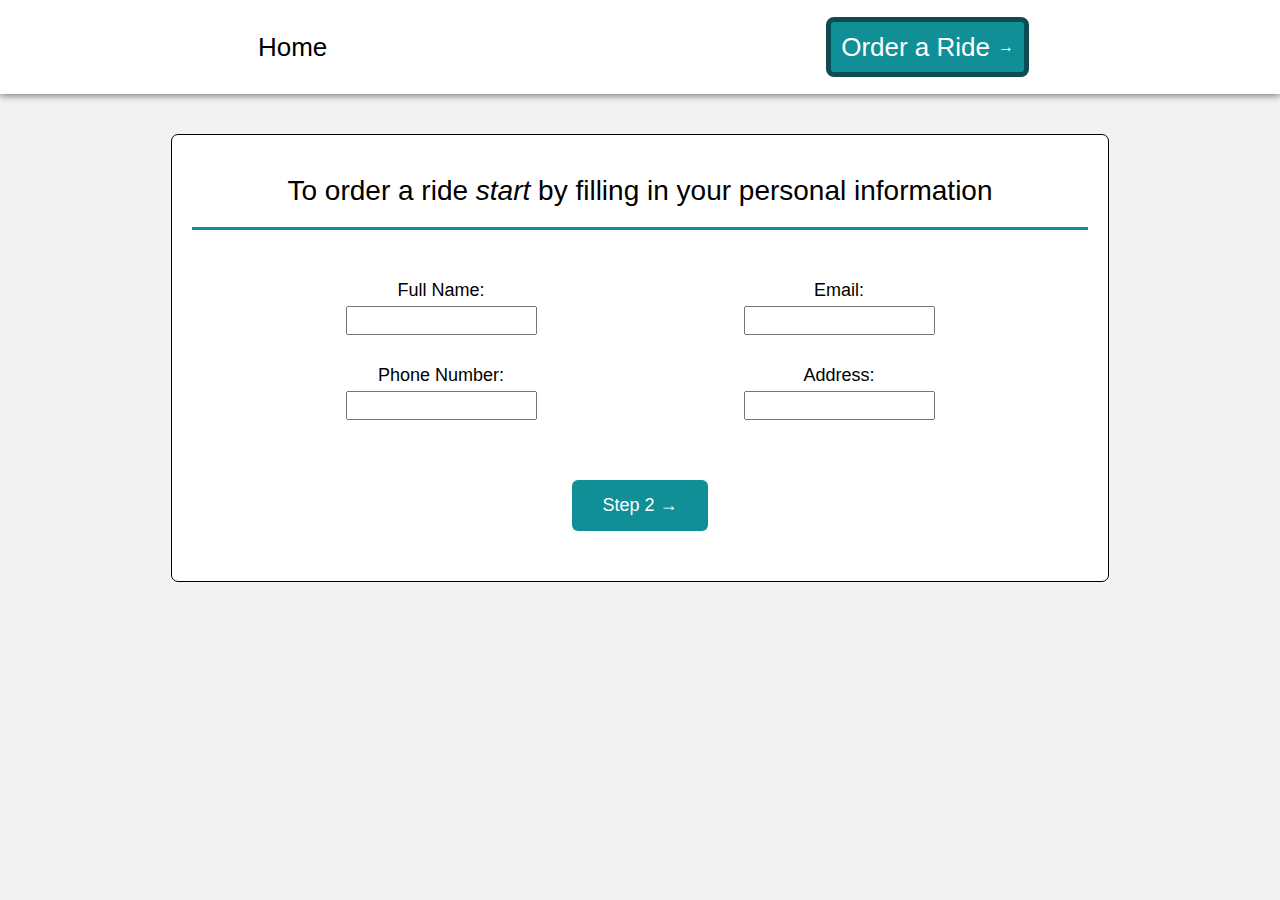
<file: orderRide.html>
<!DOCTYPE html>
<html>
<head>
	<title>Order a Ride</title>
	<link rel="stylesheet" type="text/css" href="stylesheet.css">
</head>
<body>

	<header>
		<nav>
			<ul>
				<li ><a href="index.html">Home</a></li>
				<li class="orderRideButton"id="nav_Location"><a href="orderRide.html">Order a Ride</a></li>
			</ul>
		</nav>
	</header>

	<main>
		<form action="orderRide_2.html">
			<h1>To order a ride <i>start</i> by filling in your personal information</h1>
			<div id="formInputs">

				<div class="formRow">
					<div class="formPairing">
						<label for="name">Full Name:</label>
						<input required id="name" type="text" autocomplete="name">
					</div>
					<div class="formPairing">
						<label for="email">Email:</label>
						<input required id="email" type="email" autocomplete="email">
					</div>
				</div>

				<div class="formRow">
					<div class="formPairing">
						<label for="phone">Phone Number:</label>
						<input required id="phone" type="tel" autocomplete="tel">
					</div>
					<div class="formPairing">
						<label for="email">Address:</label>
						<input required id="email" type="text" autocomplete="Address">
					</div>
				</div>
			<div id="centerButton"><input class="submit" type="submit" value="Step 2 &rarr;"></div>
			</div>
		</form>
	</main>

</body>
</html>
</file>
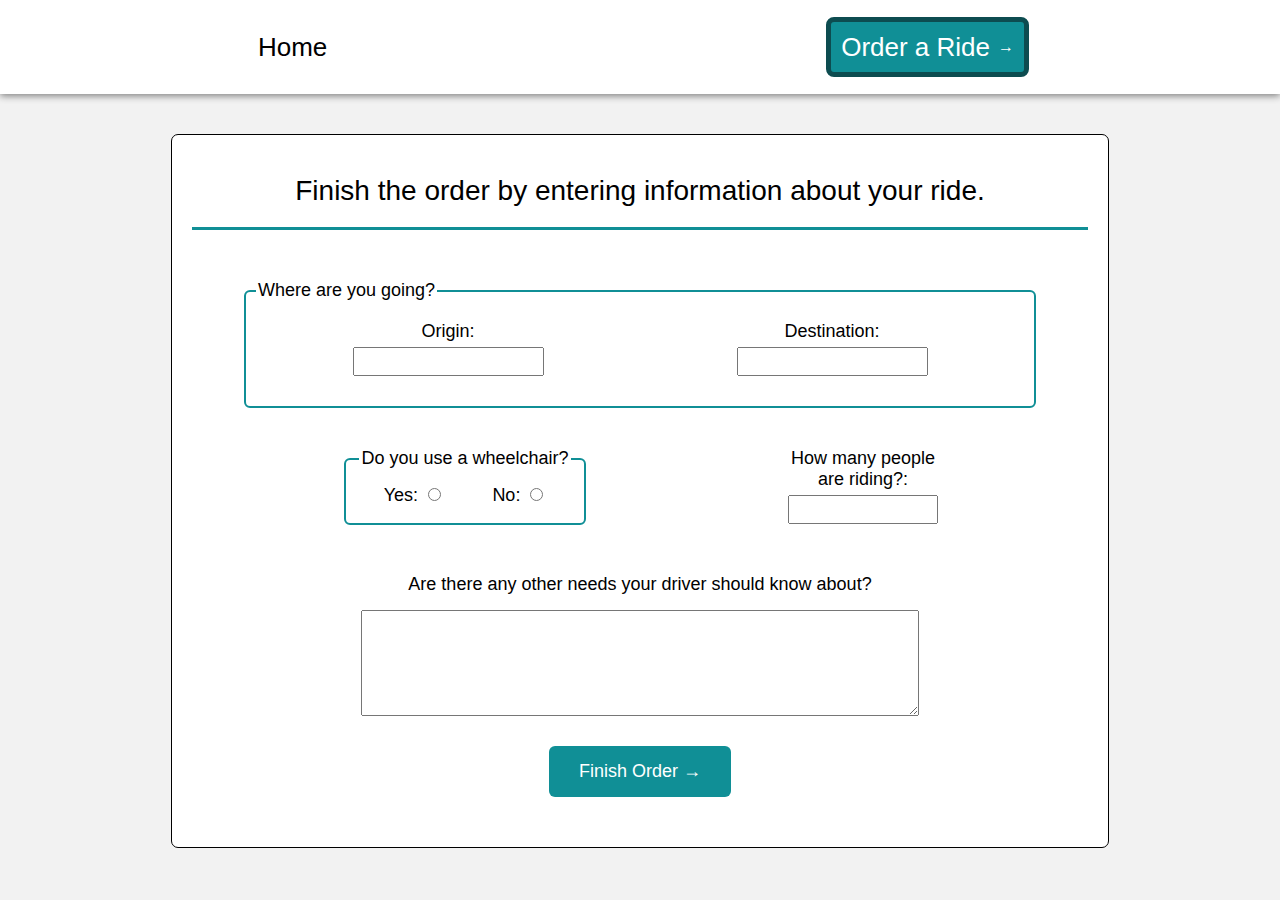
<file: orderRide_2.html>
<!DOCTYPE html>
<html>
<head>
	<title>Order a Ride</title>
	<link rel="stylesheet" type="text/css" href="stylesheet.css">
</head>
<body>

	<header>
		<nav>
			<ul>
				<li ><a href="index.html">Home</a></li>
				<li class="orderRideButton"id="nav_Location"><a href="orderRide.html">Order a Ride</a></li>
			</ul>
		</nav>
	</header>

	<main>
		<form action="orderRide_finish.html">
			<h1>Finish the order by entering information about your ride.</h1>
			<div id="formInputs">

				<fieldset id="formPosition">
					<legend >Where are you going?</legend>
					<div class="formRow">
						<div class="formPairing">
							<label for="Origin">Origin:</label>
							<input required id="Origin" type="text">
						</div>
						<div class="formPairing">
							<label for="Destination">Destination:</label>
							<input required id="Destination" type="text">
						</div>
					</div>
				</fieldset>

				<div id="formLine2" class="formRow">
					<div class="formPairing">
						<fieldset id="formRadioGrouping">
							<legend>Do you use a wheelchair?</legend>
							<div>
								<label for="yes" >Yes:</label>
								<input required id="yes" type="radio" name="wheelchair">
							</div>
							<div>
								<label for="no">No:</label>
								<input required id="no" type="radio" name="wheelchair">
							</div>
						</fieldset>
					</div>
					<div id="formAmountRiding" class="formPairing">
						<label for="amountRiding">How many people are riding?:</label>
						<input required id="amountRiding" type="number">
					</div>
				</div>
				<div class="formRow">
					<div id="formOther" class="formPairing">
						<label for="other">Are there any other needs your driver should know about?</label>
						<textarea id="other" type="text"></textarea>
					</div>
				</div>
			<div id="centerButton"><input class="submit" type="submit" value="Finish Order &rarr;"></div>
			</div>
		</form>
	</main>

</body>
</html>
</file>
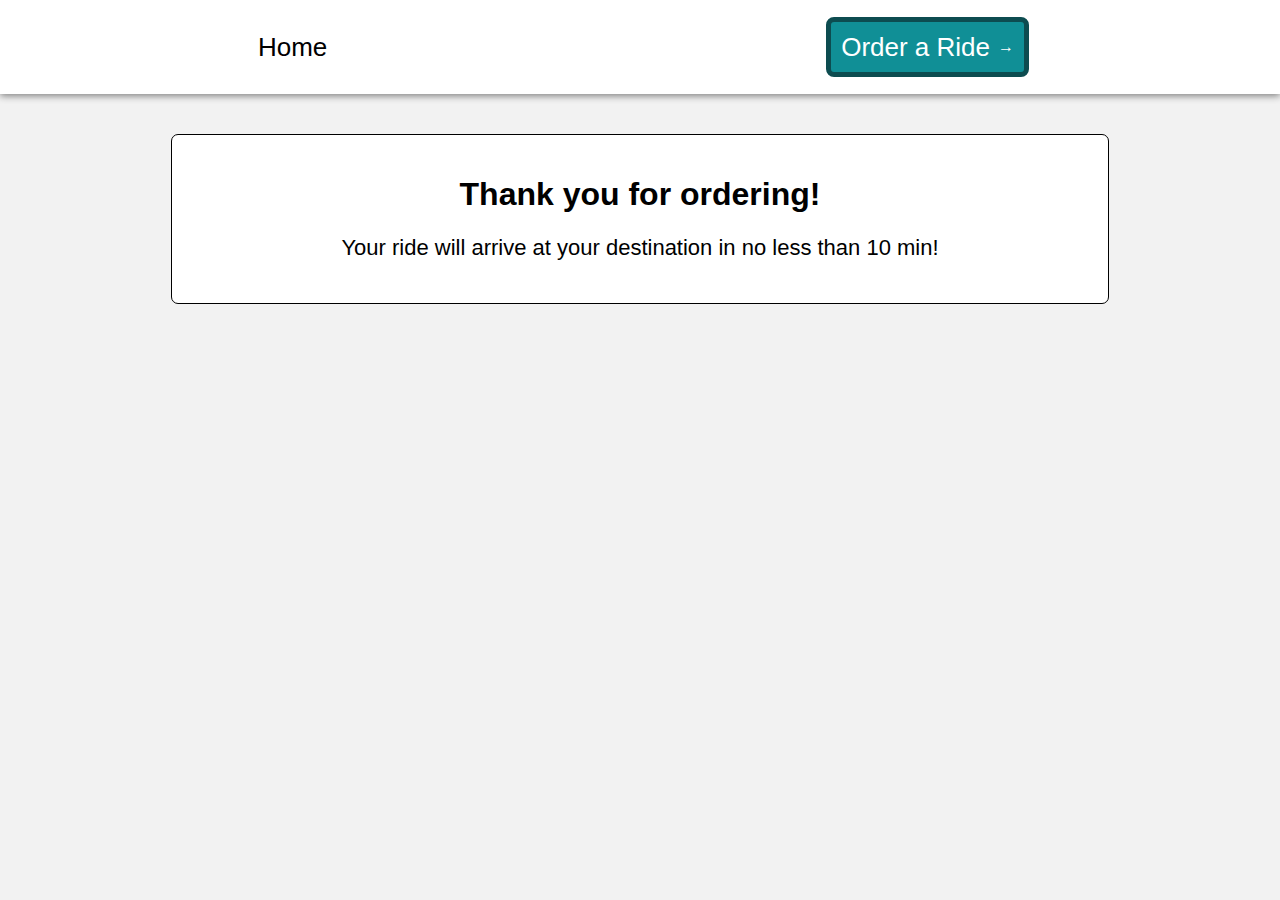
<file: orderRide_finish.html>
<!DOCTYPE html>
<html>
<head>
	<title>Order a Ride</title>
	<link rel="stylesheet" type="text/css" href="stylesheet.css">
</head>
<body>

	<header>
		<nav>
			<ul>
				<li ><a href="index.html">Home</a></li>
				<li class="orderRideButton"id="nav_Location"><a href="orderRide.html">Order a Ride</a></li>
			</ul>
		</nav>
	</header>

	<main>
		<div id="finishOrder">
			<h1>Thank you for ordering!</h1>
			<p>Your ride will arrive at your destination in no less than 10 min!</p>
		</div>
	</main>

</body>
</html>
</file>
<file: stylesheet.css>
body{
	font-family: Arial, sans-serfi;
	background-color: #F2F2F2;
	margin: 0;
}
	/* <-- Nav Bar --> */
	header{

		z-index: 1;
		box-shadow: 0px 2px 7px grey;
	}
	nav{
		background-color: white;
		padding: 5px;
		
	}
	nav ul{
		list-style: none;
		display: flex;
		flex-direction: row;
		justify-content: space-around;
		margin-bottom: 12px;
		margin-top: 12px;
		padding: 0;
	}
	nav li{
		display: flex;
		flex-direction: row;
		padding: 7px;
		line-height: 100%;
		align-items: center;
	}
	nav a{
		text-decoration: none;
		font-size: 26px;
		color: black;
	}
	#nav_Location{
		border: 5px solid #0D4C50;
		border-radius: 8px;
	}
	.orderRideButton{
		color: white;
		background-color: #108F96;
		border-radius: 6px;
		padding: 10px;
		transition: background-color 0.5s;

		text-decoration: none;
		line-height: 30px;
		text-align: center;
	}
	.orderRideButton:after{
		content: "\2192";
		margin-left: 8px;
	}
	.orderRideButton:hover{
		background-color: #0D4C50;
		transition: background-color 0.5s;
	}
	.orderRideButton a{
		color:white;
	}

	/* <-- Footer -->*/
	footer{
		position: fixed;
		bottom: 0;
		left: 0;
		text-align: center;
	}


	/* <-- Index Content --> */
	#bannerPic{
		width: 100%;
		height: 400px;

		background-image: url("Wheelchair_Car.jpeg");
		background-size: cover;
		background-position: center;
		z-index: -1;

		display: flex;
		align-items: center;
	}
	.centeredInfoBox{
		background-color: white;
		border: 4px solid #333434;
		border-radius: 8px;
		width: 60%;
		margin: auto;
		padding: 40px;

		font-size: 32px;
		text-align: center;
	}

	.centeredInfoBox p{
		margin: 0;
		margin-bottom: 30px; 
	}

	/* <-- Order Ride 1 --> */
	form{
		width: 70%;
		margin: auto;
		margin-top: 40px;
		background-color: white;
		border: 1px solid black;
		border-radius: 7px;
		padding: 20px;
		min-width: 300px;
		max-width: 1200px;
	}
	form h1{
		text-align: center;
		font-size: 28px;
		font-weight: normal;
		border-bottom: solid 3px #108F96;
		padding: 20px;
		margin: 0;
	}
	#formInputs{
		font-size: 18px;
		padding: 50px;
		padding-bottom: 30px;
	}
	#formInputs label{
		margin-bottom: 5px;
	}#formInputs input{
		margin-bottom: 30px;
		padding: 5px;
	}
	#formInputs input[type=submit]{
		background-color: #108F96;
		border: none;
		border-radius: 6px;
		color: white;
		font-size: 18px;
		padding: 15px 30px;
		margin: 30px 0 0;
	}
	#formInputs input[type=submit]:hover{
		cursor: pointer;
	}
	#centerButton{
		display: flex;
		justify-content: center;
	}
	.formPairing{
		display: flex;
		flex-direction: column;
		text-align: center;
	}
	.formRow{
		display: flex;
		flex-direction: row;
		justify-content: space-around;
		flex-wrap: wrap;
	}

	/* <-- Order Ride 2 --> */
	#formPosition{
		border: 2px solid #108F96;
		border-radius: 6px;
		padding: 20px 10px;
		margin-bottom: 40px;
	}
	#formPosition input{
		margin-bottom: 10px;
	}
	#formRadioGrouping{
		border: 2px solid #108F96;
		border-radius: 6px;
		display: flex;
		flex-direction: row;
		justify-content: space-around;
		margin-bottom: 20px;
	}
	#formRadioGrouping input{
		margin-bottom: 10px;
	}
	#formRadioGrouping div{
		margin-top: 10px;
	}
	#formAmountRiding{
		width: 150px;
	}
	#formOther{
		width: 70%;
		min-width: 180px;
	}
	#formOther label{
		margin-bottom: 15px;
	}
	#formOther textarea{
		height: 100px;
	}
	#formLine2{
		justify-content: space-around;
		margin-bottom: 20px;
	}
	#finishOrder{
		width: 70%;
		margin: auto;
		margin-top: 40px;
		background-color: white;
		border: 1px solid black;
		border-radius: 7px;
		padding: 20px;

		text-align: center;
	}
	#finishOrder p{
		font-size: 22px;
	}
	#finishOrder h1{ 
	}
	/* <-- Media query --> */
	@media screen and (min-width: 1600px){
		#formInputs{
			padding-left: 200px;
			padding-right: 200px;
		}
		form{
			width: 60%;
		}
		#formAmountRiding{
			width: 210px;
		}
	}
	@media screen and (min-width: 1800px){
		.centeredInfoBox{
			width: 45%;
		}
		
	}
</file>
